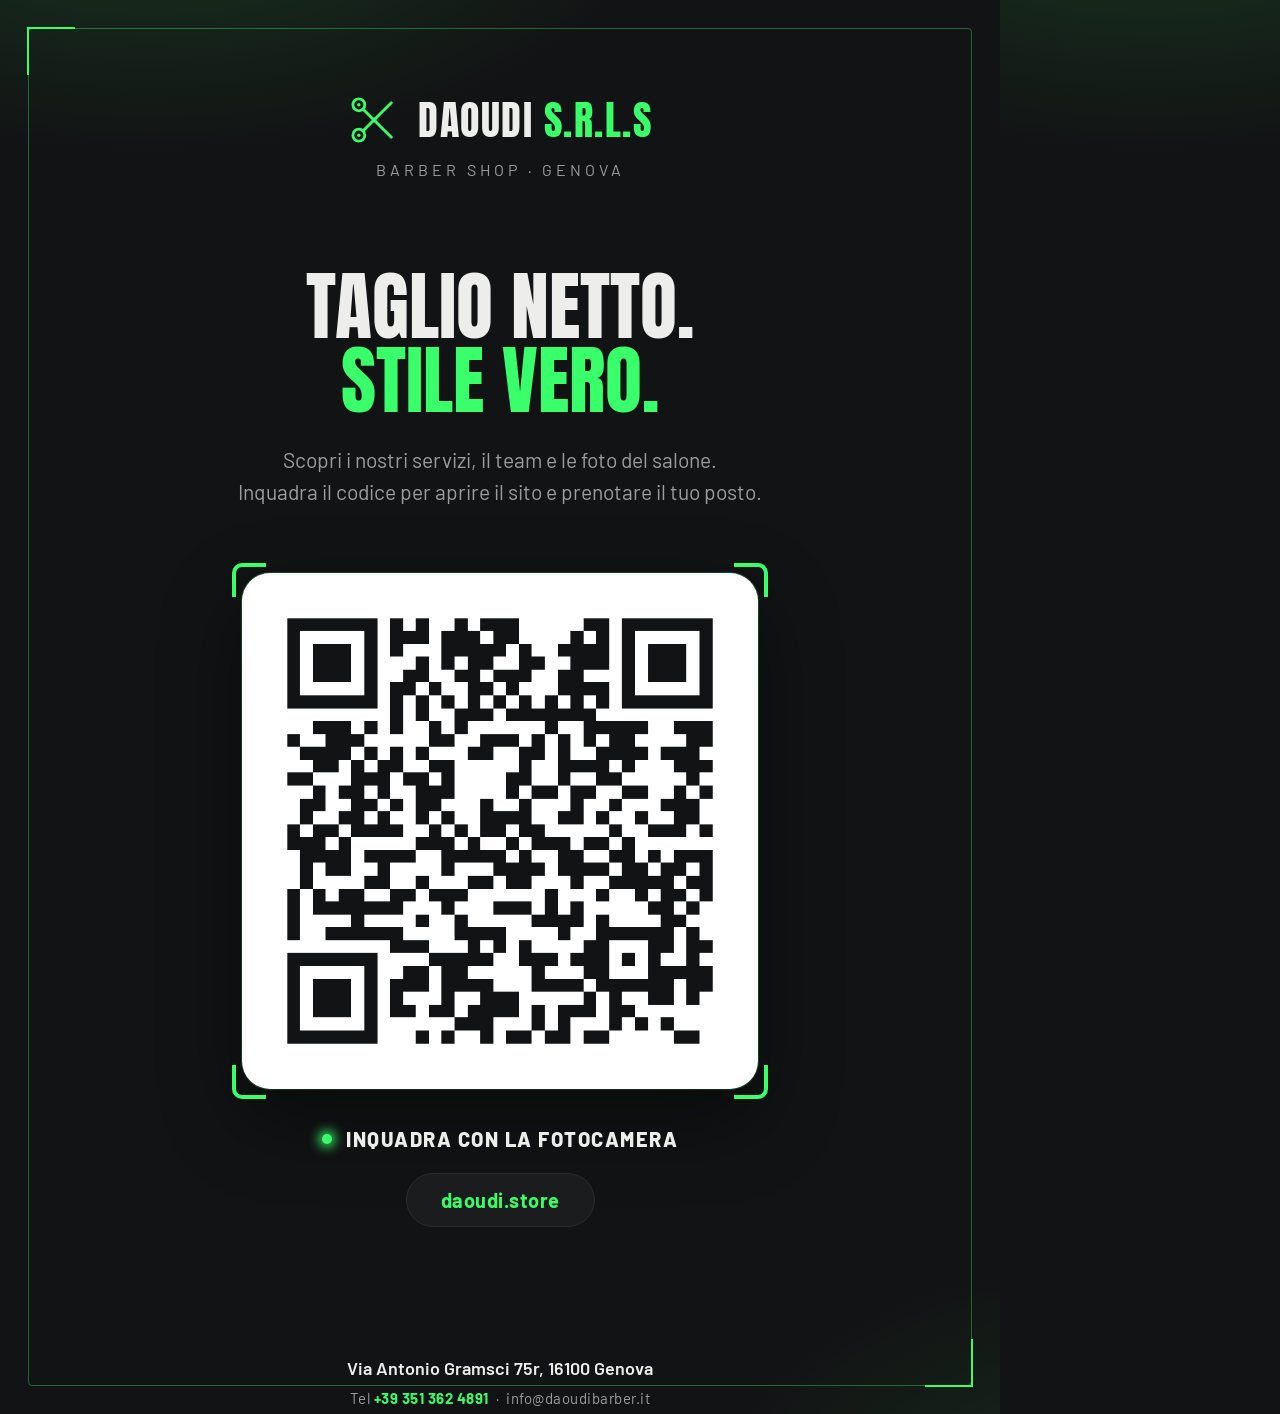
<file: assets/flyer.html>
<!DOCTYPE html>
<html lang="it">
<head>
<meta charset="utf-8">
<title>Daoudi Barber Shop — Flyer QR</title>
<link rel="preconnect" href="https://fonts.googleapis.com">
<link rel="preconnect" href="https://fonts.gstatic.com" crossorigin>
<link href="https://fonts.googleapis.com/css2?family=Anton&family=Barlow:wght@400;500;600;700;800&display=swap" rel="stylesheet">
<style>
  :root {
    --bg:#121314; --bg-alt:#1a1c1d; --text:#ededeb; --muted:#9a9d9f;
    --accent:#39ff6a; --border:#2a2c2e;
  }
  * { box-sizing:border-box; margin:0; padding:0; }
  html,body { width:1000px; height:1414px; }
  body {
    font-family:'Barlow',sans-serif;
    background:
      radial-gradient(900px 500px at 15% -10%, rgba(57,255,106,.16), transparent 60%),
      radial-gradient(700px 500px at 110% 110%, rgba(57,255,106,.12), transparent 60%),
      var(--bg);
    color:var(--text);
    display:flex; flex-direction:column; align-items:center;
    padding:90px 80px 70px;
    position:relative;
    overflow:hidden;
  }
  /* cornice decorativa */
  .frame {
    position:absolute; inset:28px; border:1px solid rgba(57,255,106,.35); border-radius:4px; pointer-events:none;
  }
  .frame::before, .frame::after {
    content:""; position:absolute; width:46px; height:46px; border:2px solid var(--accent);
  }
  .frame::before { top:-2px; left:-2px; border-right:none; border-bottom:none; }
  .frame::after { bottom:-2px; right:-2px; border-left:none; border-top:none; }

  .brand { display:flex; align-items:center; gap:18px; z-index:2; }
  .brand svg { flex:none; }
  .brand-text { font-family:'Anton',sans-serif; font-size:40px; letter-spacing:1.5px; text-transform:uppercase; }
  .brand-text span { color:var(--accent); }

  .tagline { margin-top:10px; color:var(--muted); font-size:16px; letter-spacing:4px; text-transform:uppercase; z-index:2; }

  .headline {
    margin-top:90px; text-align:center; font-family:'Anton',sans-serif; text-transform:uppercase;
    font-size:76px; line-height:0.98; z-index:2;
  }
  .headline span { color:var(--accent); }
  .sub { margin-top:26px; max-width:620px; text-align:center; color:var(--muted); font-size:21px; line-height:1.55; z-index:2; }

  .qr-wrap {
    margin-top:64px; background:#ffffff; border-radius:28px; padding:38px;
    box-shadow:0 30px 80px rgba(0,0,0,.45), 0 0 0 1px rgba(57,255,106,.25);
    position:relative; z-index:2;
  }
  .qr-wrap img { display:block; width:440px; height:440px; border-radius:6px; }
  .qr-corner { position:absolute; width:34px; height:34px; border:4px solid var(--accent); }
  .qr-corner.tl { top:-10px; left:-10px; border-right:none; border-bottom:none; border-radius:10px 0 0 0; }
  .qr-corner.tr { top:-10px; right:-10px; border-left:none; border-bottom:none; border-radius:0 10px 0 0; }
  .qr-corner.bl { bottom:-10px; left:-10px; border-right:none; border-top:none; border-radius:0 0 0 10px; }
  .qr-corner.br { bottom:-10px; right:-10px; border-left:none; border-top:none; border-radius:0 0 10px 0; }

  .scan-label {
    margin-top:38px; display:flex; align-items:center; gap:14px; z-index:2;
    font-weight:800; text-transform:uppercase; letter-spacing:1.5px; font-size:20px;
  }
  .scan-label .dot { width:10px; height:10px; border-radius:50%; background:var(--accent); box-shadow:0 0 12px 3px var(--accent); }

  .url-pill {
    margin-top:22px; padding:14px 34px; border:1px solid var(--border); border-radius:40px;
    background:var(--bg-alt); color:var(--accent); font-weight:700; font-size:20px; letter-spacing:.5px; z-index:2;
  }

  .divider { margin-top:70px; width:160px; height:2px; background:linear-gradient(90deg, transparent, var(--accent), transparent); z-index:2; }

  .footer { margin-top:auto; padding-top:60px; text-align:center; z-index:2; }
  .footer .addr { font-size:18px; color:var(--text); font-weight:600; }
  .footer .meta { margin-top:10px; font-size:15px; color:var(--muted); letter-spacing:.5px; }
  .footer .meta b { color:var(--accent); font-weight:700; }
</style>
</head>
<body>
  <div class="frame"></div>

  <div class="brand">
    <svg viewBox="0 0 48 48" width="52" height="52" fill="none" xmlns="http://www.w3.org/2000/svg">
      <circle cx="10" cy="10" r="5.5" stroke="#39ff6a" stroke-width="2.6"/>
      <circle cx="10" cy="10" r="1.6" fill="#39ff6a"/>
      <line x1="14" y1="14" x2="40" y2="40" stroke="#39ff6a" stroke-width="2.6" stroke-linecap="round"/>
      <circle cx="10" cy="38" r="5.5" stroke="#39ff6a" stroke-width="2.6"/>
      <circle cx="10" cy="38" r="1.6" fill="#39ff6a"/>
      <line x1="14" y1="34" x2="40" y2="8" stroke="#39ff6a" stroke-width="2.6" stroke-linecap="round"/>
      <circle cx="24" cy="24" r="2.3" fill="#39ff6a"/>
    </svg>
    <div class="brand-text">DAOUDI <span>S.R.L.S</span></div>
  </div>
  <div class="tagline">Barber Shop · Genova</div>

  <div class="headline">Taglio netto.<br><span>Stile vero.</span></div>
  <p class="sub">Scopri i nostri servizi, il team e le foto del salone.<br>Inquadra il codice per aprire il sito e prenotare il tuo posto.</p>

  <div class="qr-wrap">
    <span class="qr-corner tl"></span><span class="qr-corner tr"></span>
    <span class="qr-corner bl"></span><span class="qr-corner br"></span>
    <img src="qr-code.png" alt="QR code sito Daoudi Barber Shop"/>
  </div>

  <div class="scan-label"><span class="dot"></span>Inquadra con la fotocamera</div>
  <div class="url-pill">daoudi.store</div>

  <div class="divider"></div>

  <div class="footer">
    <div class="addr">Via Antonio Gramsci 75r, 16100 Genova</div>
    <div class="meta">Tel <b>+39 351 362 4891</b> &nbsp;·&nbsp; info@daoudibarber.it</div>
  </div>
</body>
</html>
</file>
